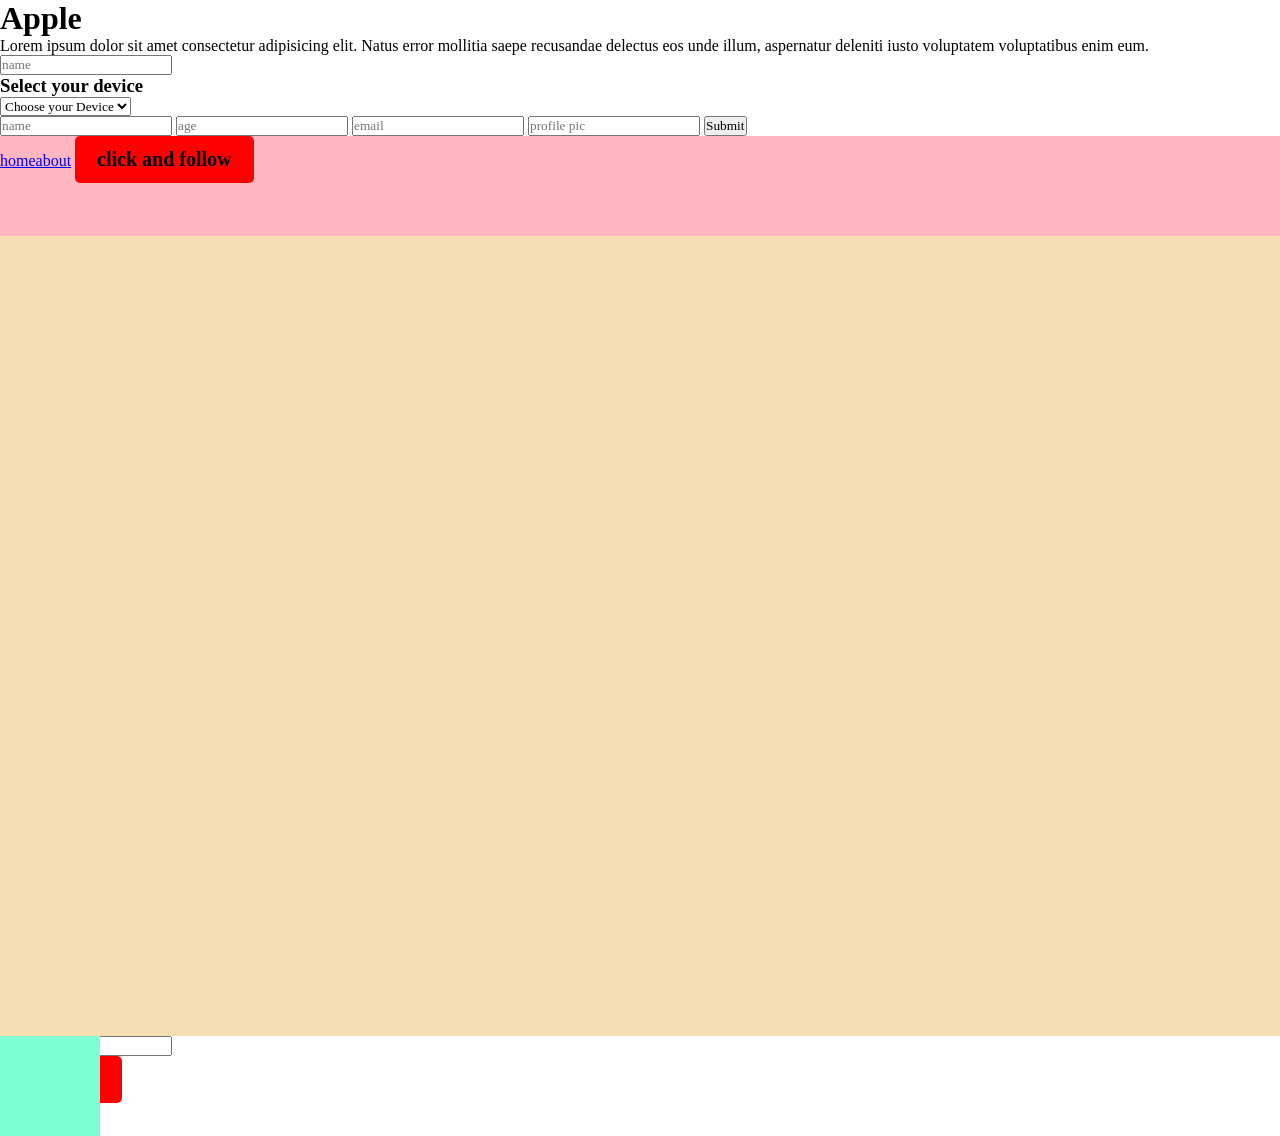
<file: lec 2/Chapter 2 Events and Event Handling/index.html>
<!DOCTYPE html>
<html lang="en">
<head>
    <meta charset="UTF-8">
    <meta name="viewport" content="width=device-width, initial-scale=1.0">
    <title>Document</title>
    <style>
        *{
            margin: 0;
            padding: 0;
            font-family: "Gilory";
            box-sizing: border-box;
        }
        html, body{
            width: 100%;
            height: 100%;
        }
        .card{
            max-width: 300px; 
            color: black;
            margin-top: 40px;
            border-radius: 10px;
            display: inline-block;
            padding: 20px;
            border: 1px solid #555;
        }
        .profile{
            width: 50px;
            margin-top: 40px;
            height: 50px;
            border-radius: 50%; 
            margin-bottom: 10px;  
            overflow: hidden;
        }
        .profile img{
            width: 100%;
            height: 100%;
            object-fit: cover;
        }
        .card h5{
            margin-top : 5px;

        }
        .card p{
           font-size: 12px;
           margin-top: 10px;
        }

        #abcd{
            width: 100px;
            height: 100px;
            background-color:aquamarine;
            position:absolute;
            /* transition: all cubic-bezier(0.19, 1, 0.22, 1) .2s; */
        }
        #pqrs{
            width: 100%;
            height: 100%;
            background-color: wheat;
        }
        #nav{
            width: 100%;
            height: 100px;
            background-color: lightpink;
            align-items: center;
            justify-content: space-around;
        }
        a{
            color: blue !important;
        }
        button{
            padding: 12px 22px;
            background-color: red;
            border-radius: 5px; 
            border: none;
            font-weight: 600;
            font-size: 20px;
        }
    </style>
</head>
<body>
    <h1> Apple </h1>
    <p>Lorem ipsum dolor sit amet consectetur adipisicing elit. Natus error mollitia saepe recusandae delectus eos unde illum, aspernatur deleniti iusto voluptatem voluptatibus enim eum.</p>
    <input type="text" placeholder = "name">

    <h3 id ="device">Select your device</h3>
    <select>
        <option selected disabled>Choose your Device</option>
        <option value="samsung">Samsung</option>
        <option value="nokia">nokia</option>
        <option value="moto">moto</option>
        <option value="apple">apple</option>
    </select>
<div id="main">
    <form action="">
        <input type="text" placeholder="name">
        <input type="text" placeholder="age">
        <input type="text" placeholder="email">
        <input type="text" placeholder="profile pic">
        <input type="submit">
    </form>
</div>

<div id="pqrs">
    <div id="nav">
        <a href="">home</a><a href="">about</a>
        <button>click and follow</button>
    </div>
</div>

<div id="abcd"></div>

    <input type="text" id="search" placeholder="Search...">

    <div id="parent">
    <button id="child">Click Me</button>
</div>

    <script src="script.js"></script>
</body>
</html>
</file>
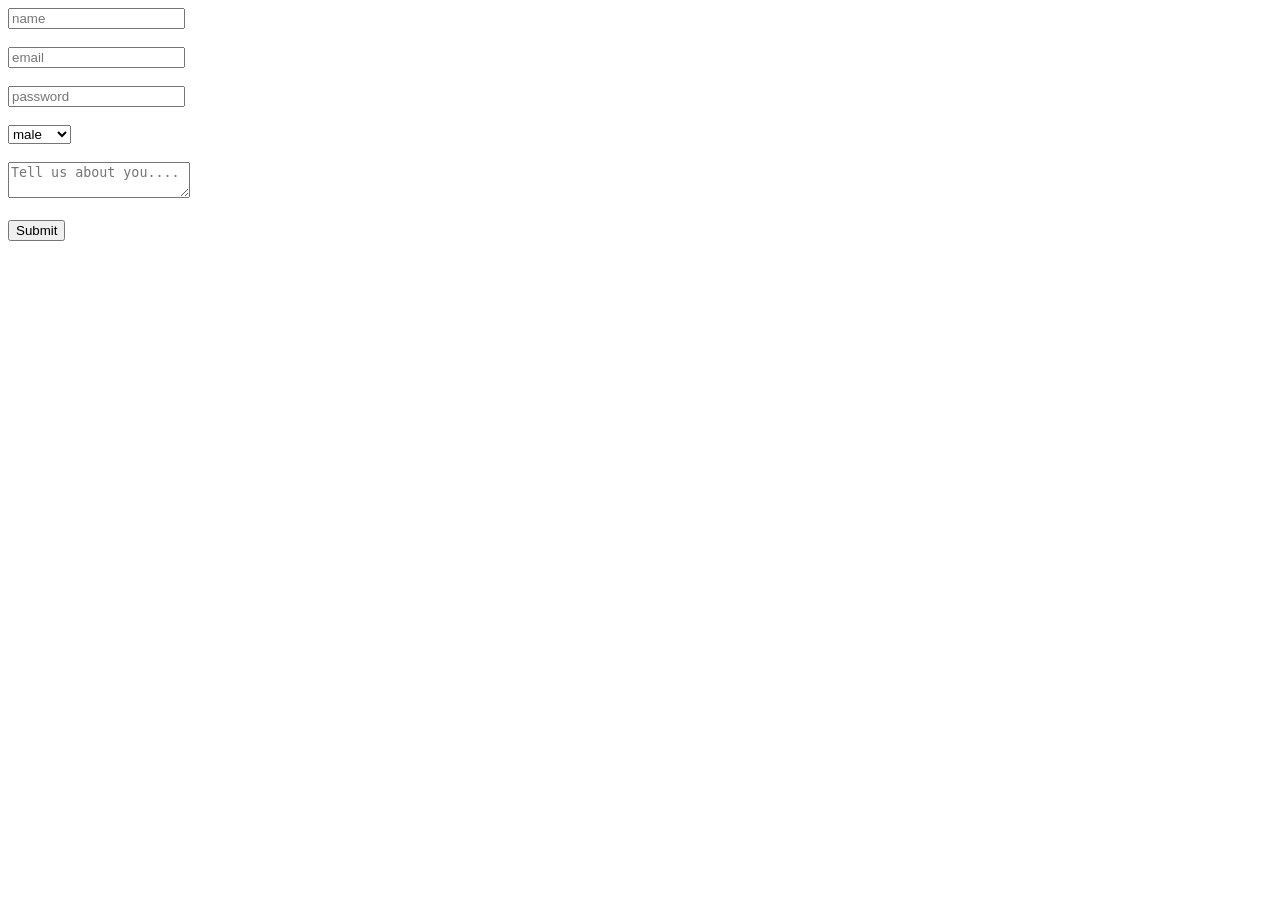
<file: lec 2/Chapter 3 Forms and Form Validation/index.html>
<!DOCTYPE html>
<html lang="en">
<head>
    <meta charset="UTF-8">
    <meta name="viewport" content="width=device-width, initial-scale=1.0">
    <title>Document</title>
    <style>
        small{
            color: rgb(255, 0, 0);
            font-size: 12px;
        }
        #hide{
            display: none;
        }
    </style>
</head>
<body>
    <form>
        <input required minlength = "3" maxlength= "10" id="name" type="text" placeholder="name">
        
        <div id="hide">
            <br>
            <small>your name should be greater than 2 characters</small>
        </div>

        <br><br>
        <input type="email" placeholder="email">
        
        <br><br>
        <input type="password" placeholder="password">
        
        <br><br>
        <select>
            <option value="male">male</option>
            <option value="female">female</option>
            <option value="others">others</option>
        </select>
        
        <br><br>
        <textarea placeholder="Tell us about you...."></textarea>
        
        <br><br>
        <input type="submit">
    </form>

    <script src ="script.js"></script>
</body>
</html>
</file>
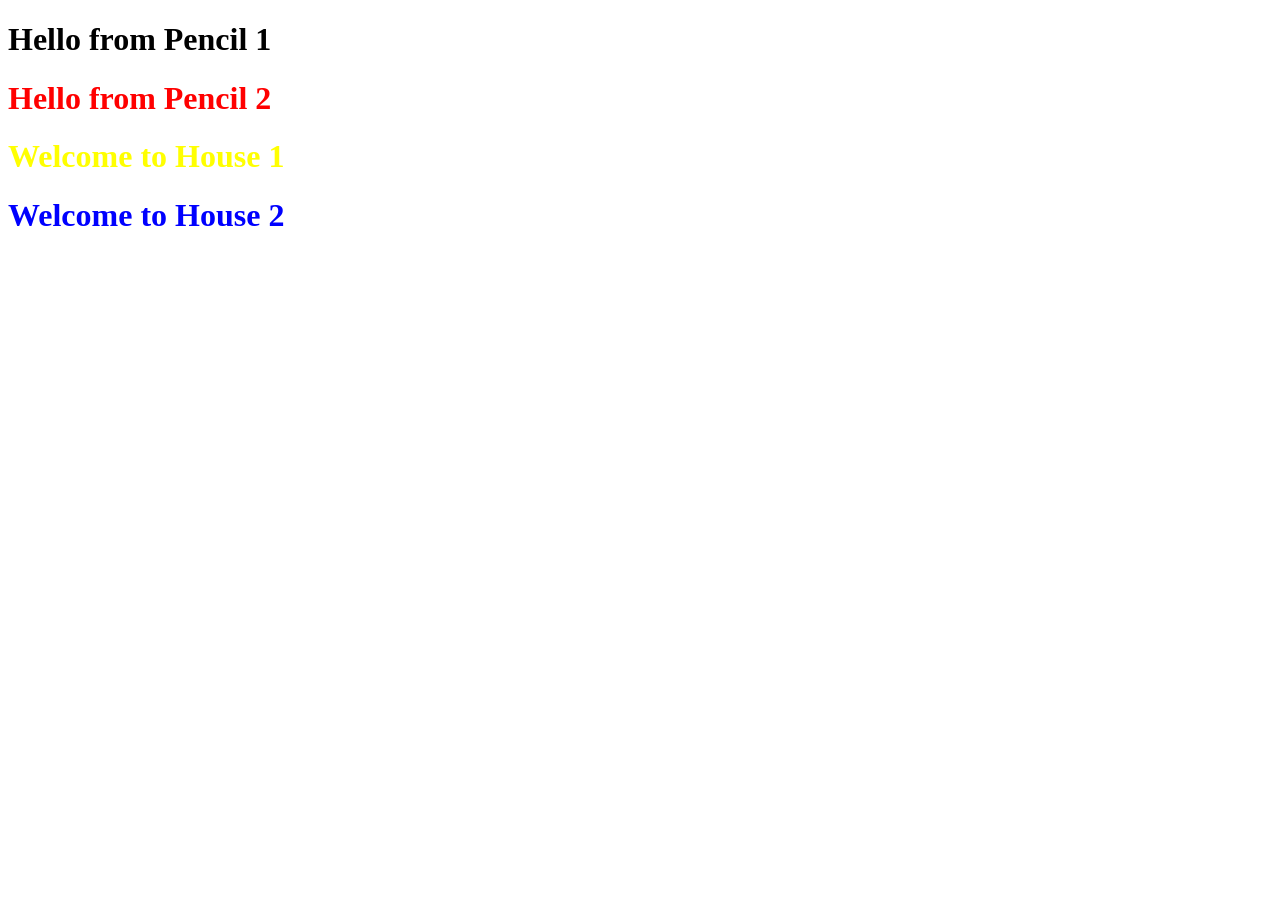
<file: lec 3/Chapter 3 Object Oriented JavaScript/index.html>
<!DOCTYPE html>
<html lang="en">
<head>
    <meta charset="UTF-8">
    <meta name="viewport" content="width=device-width, initial-scale=1.0">
    <title>Document</title>
</head>
<body>
    
    <script src="script.js"></script>
</body>
</html>
</file>
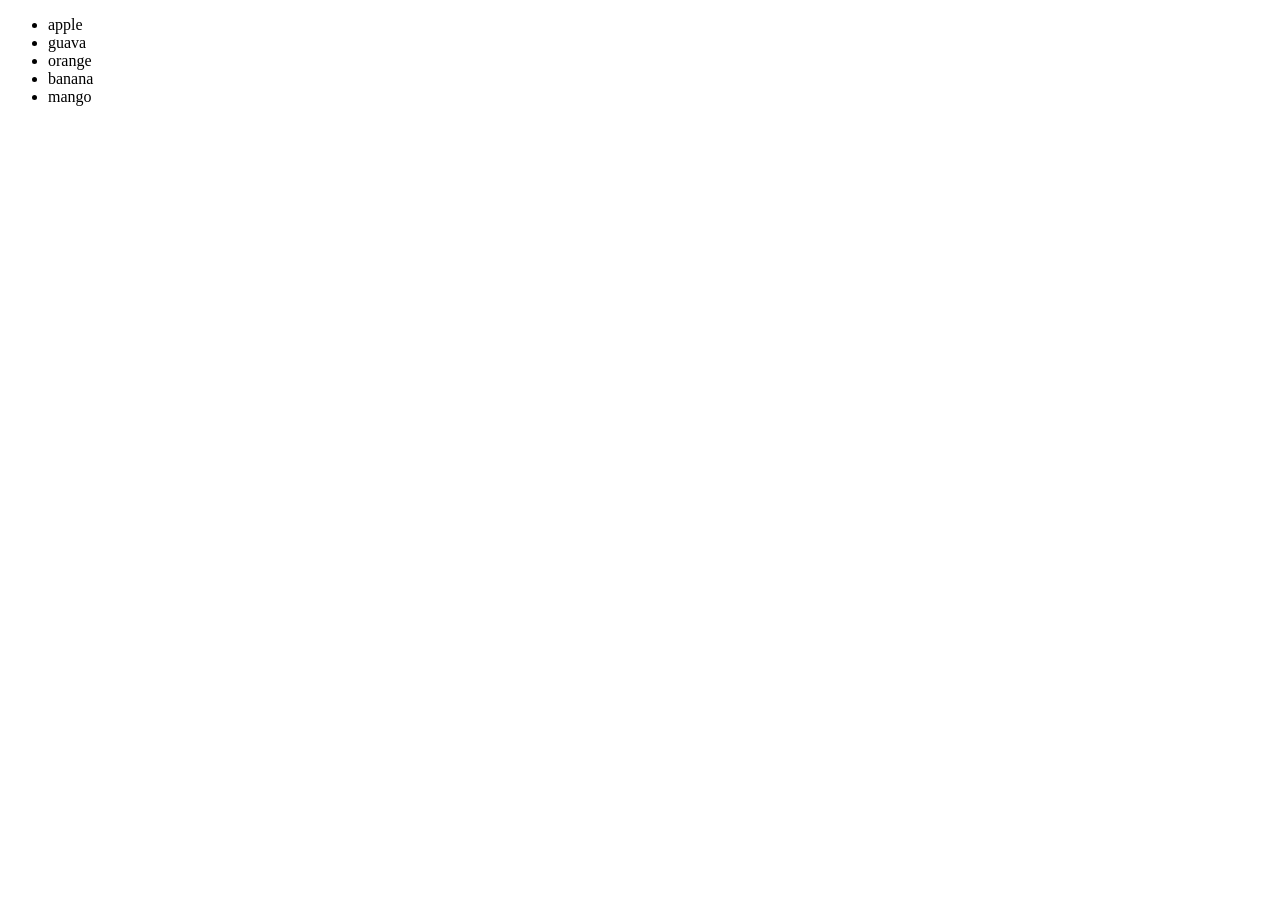
<file: lec 2/Chapter 2 Events and Event Handling/Delegated event handler on todo list/index.html>
<!DOCTYPE html>
<html lang="en">
<head>
    <meta charset="UTF-8">
    <meta name="viewport" content="width=device-width, initial-scale=1.0">
    <title>Document</title>
    <style>
        .lt{
            text-decoration: line-through;
        }
    </style>
</head>
<body>
    <ul>
        <li>apple</li>
        <li>guava</li>
        <li>orange</li>
        <li>banana</li>
        <li>mango</li>
    </ul>


    <script src = "script.js"></script>
</body>
</html>
</file>
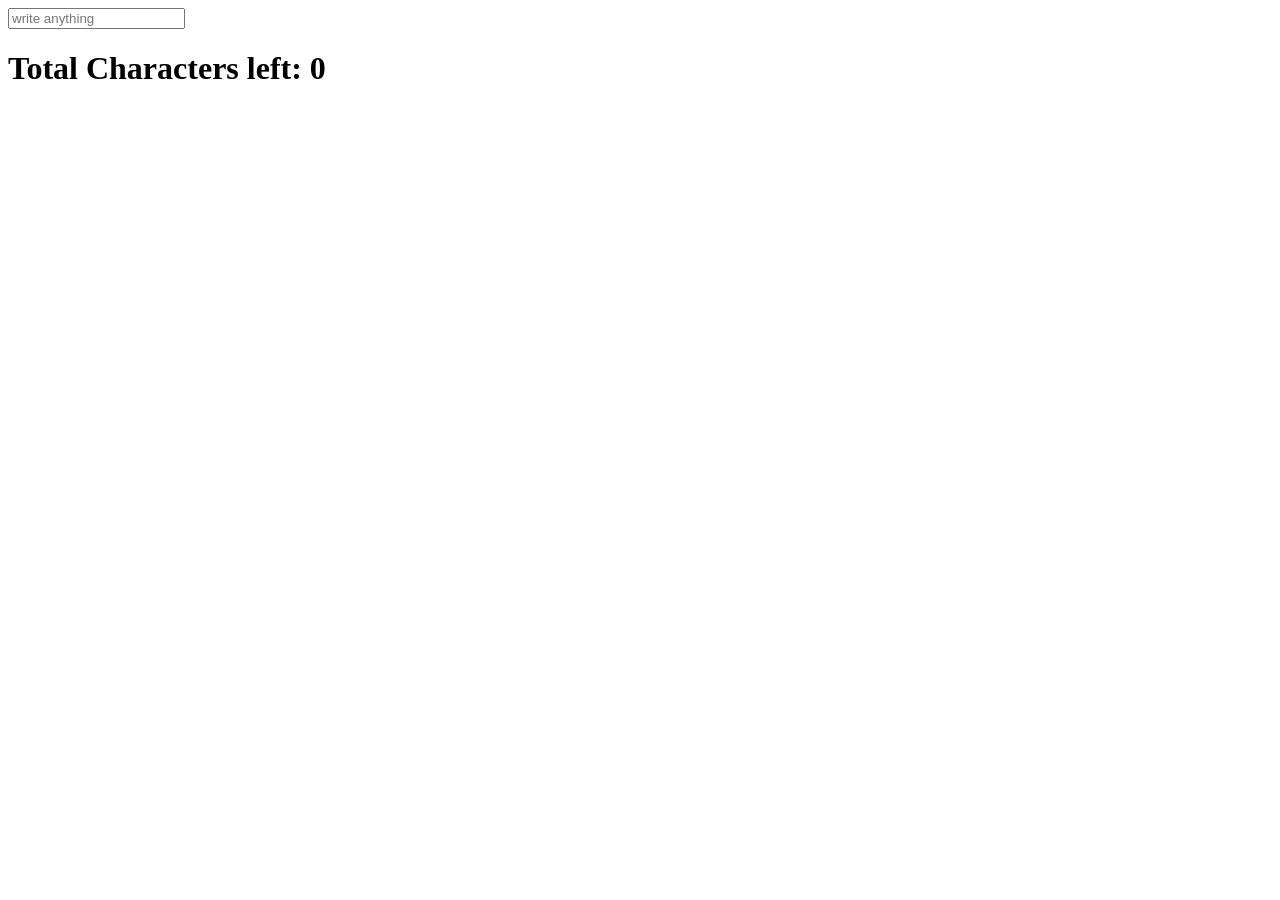
<file: lec 2/Chapter 2 Events and Event Handling/Live character counter/index.html>
<!DOCTYPE html>
<html lang="en">
<head>
    <meta charset="UTF-8">
    <meta name="viewport" content="width=device-width, initial-scale=1.0">
    <title>Document</title>
</head>
<body>
    <input type="text" placeholder="write anything">
    <h1>Total Characters left: <span>0</span></h1>


    <script src="script.js"></script>
</body>
</html>
</file>
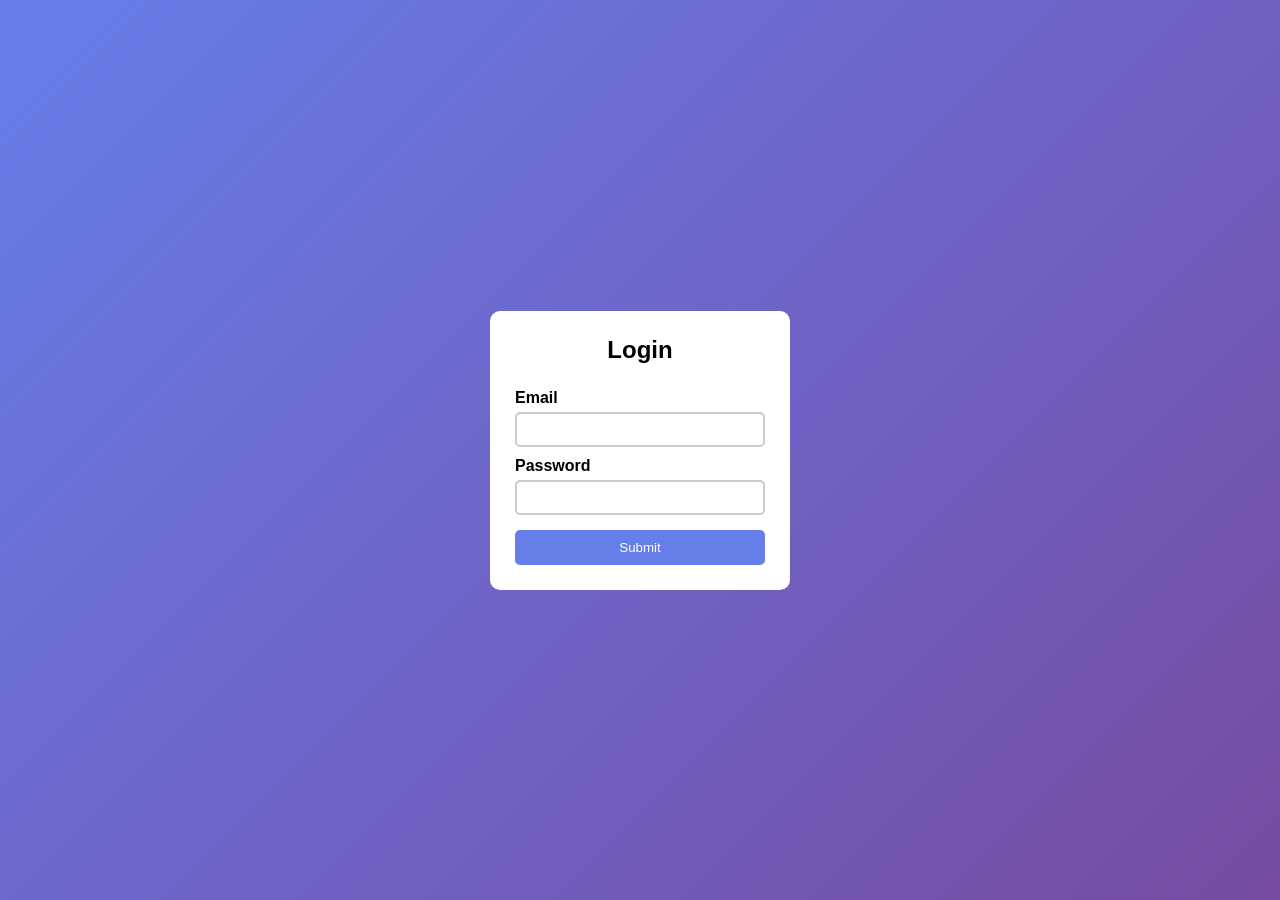
<file: lec 2/Chapter 3 Forms and Form Validation/email_password_Validator/index.html>
<!DOCTYPE html>
<html lang="en">
<head>
    <meta charset="UTF-8">
    <meta name="viewport" content="width=device-width, initial-scale=1.0">
    <title>Validation Form</title>
    <link rel="stylesheet" href="style.css">
</head>
<body>

    <form>
        <h2>Login</h2>

        <label>Email</label>
        <input type="text" id="email">
        <p id="emailError"></p>

        <label>Password</label>
        <input type="password" id="password">
        <p id="passwordError"></p>

        <button type="submit">Submit</button>
    </form>

    <script src="script.js"></script>
</body>
</html>
</file>
<file: lec 2/Chapter 3 Forms and Form Validation/email_password_Validator/style.css>
* {
    margin: 0;
    padding: 0;
    box-sizing: border-box;
    font-family: Arial, sans-serif;
}

body {
    height: 100vh;
    display: flex;
    justify-content: center;
    align-items: center;
    background: linear-gradient(135deg, #667eea, #764ba2);
}

form {
    background: white;
    padding: 25px;
    border-radius: 10px;
    width: 300px;
    display: flex;
    flex-direction: column;
}

h2 {
    text-align: center;
    margin-bottom: 15px;
}

label {
    margin-top: 10px;
    font-weight: bold;
}

input {
    padding: 8px;
    margin-top: 5px;
    border: 2px solid #ccc;
    border-radius: 5px;
}

button {
    margin-top: 15px;
    padding: 10px;
    border: none;
    background: #667eea;
    color: white;
    border-radius: 5px;
    cursor: pointer;
}

button:hover {
    background: #5a67d8;
}

/* Error styling */
#emailError,
#passwordError {
    color: red;
    font-size: 12px;
    display: none; /* hidden initially */
    margin-top: 3px;
}
</file>
